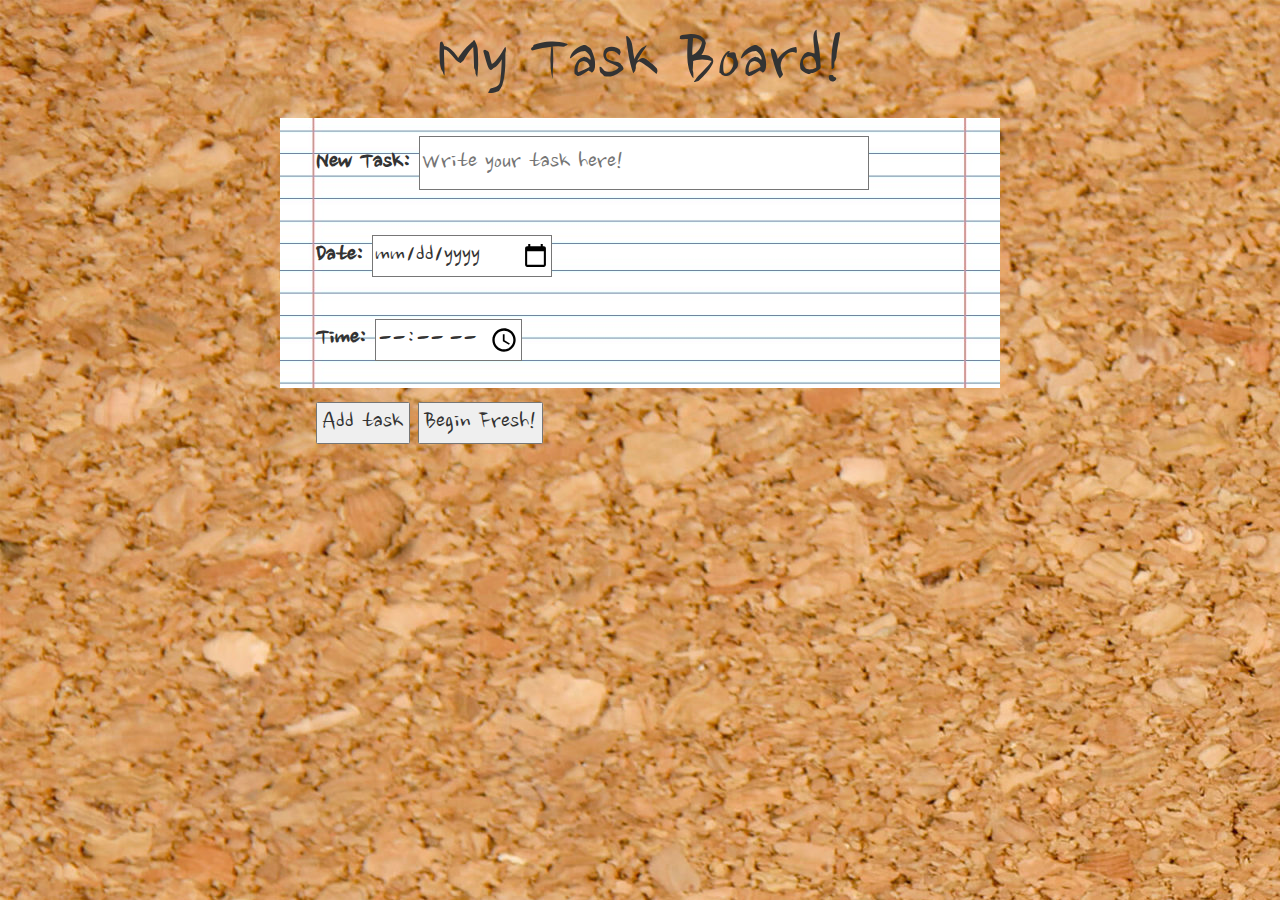
<file: index.html>
<!DOCTYPE html>
<html lang="en">
  <head>
    <meta charset="UTF-8" />
    <link
      href="https://cdn.jsdelivr.net/npm/bootstrap@5.0.2/dist/css/bootstrap.min.css"
      rel="stylesheet"
      integrity="sha384-EVSTQN3/azprG1Anm3QDgpJLIm9Nao0Yz1ztcQTwFspd3yD65VohhpuuCOmLASjC"
      crossorigin="anonymous"
    />
    <meta http-equiv="X-UA-Compatible" content="IE=edge" />
    <meta name="viewport" content="width=device-width, initial-scale=1.0" />
    <link rel="stylesheet" href="pstyle.css" />
    <script src="pjavas.js" defer></script>
    <link rel="preconnect" href="https://fonts.googleapis.com" />
    <link rel="preconnect" href="https://fonts.gstatic.com" crossorigin />
    <link
      href="https://fonts.googleapis.com/css2?family=Nanum+Brush+Script&display=swap"
      rel="stylesheet"
    />
    <link
      rel="stylesheet"
      href="https://maxcdn.bootstrapcdn.com/bootstrap/3.4.0/css/bootstrap.min.css"
    />

    <title>My Task Board</title>
  </head>

  <body>
    <h1>My Task Board!</h1>
    <form onsubmit="addtask(event)">
      <label>New Task: </label>
      <input
        type="text"
        id="newTask"
        placeholder="Write your task here!"
        size="40"
        required
      />
      <br />

      <label>Date: </label>
      <input type="date" id="date" required />
      <br /><br />

      <label>Time: </label>
      <input type="time" id="time" required />
      <br /><br />

      <button type="submit">Add task</button>
      <button type="reset">Begin Fresh!</button>
    </form>

    <div class="flex-container" id="noteContainer">
      <!-- <div class="memo" id="memo0">
        <p id="taskText">Task</p>
        <p id="taskDate">Date</p>
        <p id="taskTime">Time</p>
        <span id="xIcon" class="glyphicon glyphicon-remove"></span>  -->
    </div>
  </body>
</html>
</file>
<file: pstyle.css>
body {
  background-image: url(canvas.jpg);
}

h1 {
  font-family: "Nanum Brush Script", cursive !important;
  font-size: 80px !important;
  text-align: center;
  justify-content: center;
  margin: 10px;
}

form {
  font-family: "Nanum Brush Script", cursive;
  font-size: 30px;
  margin-left: auto;
  margin-right: auto;
  background-image: url("notebook.jpg");
  height: 300px;
  width: 800px;
  padding-left: 40px;
  padding-top: 20px;
  zoom: 0.9;
}

#newTask {
  width: 500px;
  height: 60px;
  overflow-wrap: break-word;
}
#date {
  width: 200px;
  margin-top: 50px;
}

.flex-container {
  display: flex;
  flex-wrap: wrap;
  zoom: 0.78;
  margin-top: 70px;
  justify-content: left;
}

.memo {
  background: transparent url(memo.png) center center/auto no-repeat;
  background-size: cover;
  /* border-style: solid;
  border-width: 4px; */
  margin: 10px;
  width: 378px;
  height: 379px;
  animation: memo 1s linear 0s 1 normal forwards;
}

@keyframes memo {
  0% {
    opacity: 0;
    transform: translateX(50px);
  }

  100% {
    opacity: 1;
    transform: translateX(0);
  }
}

p:nth-child(2) {
  width: 335px;
  height: 239px;
  overflow-wrap: break-word;
  padding-left: 27px;
  overflow: auto;
  margin-top: 12px;
  margin-bottom: 28px;
  font-size: 18px;
}
p:nth-child(3) {
  margin-left: 23px;
  margin-bottom: 3px;
}
p:nth-child(4) {
  margin-left: 25px;
}

.glyphicon {
  margin-left: 339px;
  margin-top: 34px;
  font-size: 17px;
  opacity: 0;
  transition: opacity 1ms ease-in 0s;
}

:hover {
  opacity: 1;
}

/* 
* {
  zoom: 0.95;
} */
</file>
